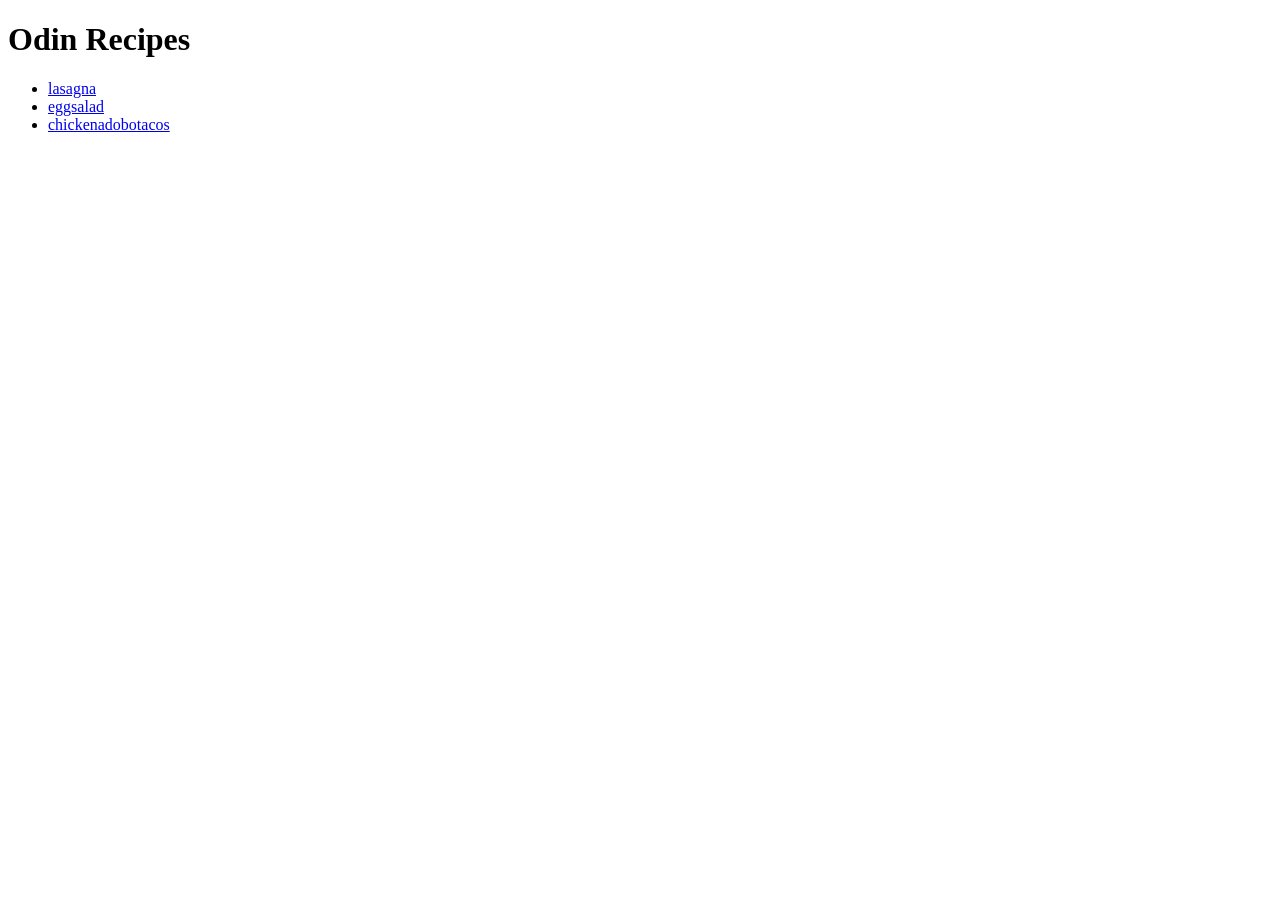
<file: index.html>
<!DOCTYPE html>
<html lang="en">
<head>
  <meta charset="UTF-8">
  <meta name="viewport" content="width=device-width, initial-scale=1.0">
  <title>Document</title>
</head>
<body>
  <h1>Odin Recipes</h1>
  <ul>
    <li>
        <a href="recipes/lasagna.html">lasagna</a>
    </li>
    <li>
  <a href="recipes/eggsalad.html">eggsalad</a>
    </li>
    <li>
      <a href="recipes/chickenadobotacos.html">chickenadobotacos</a>
    </li>

  </ul>
</body>
</html>
</file>
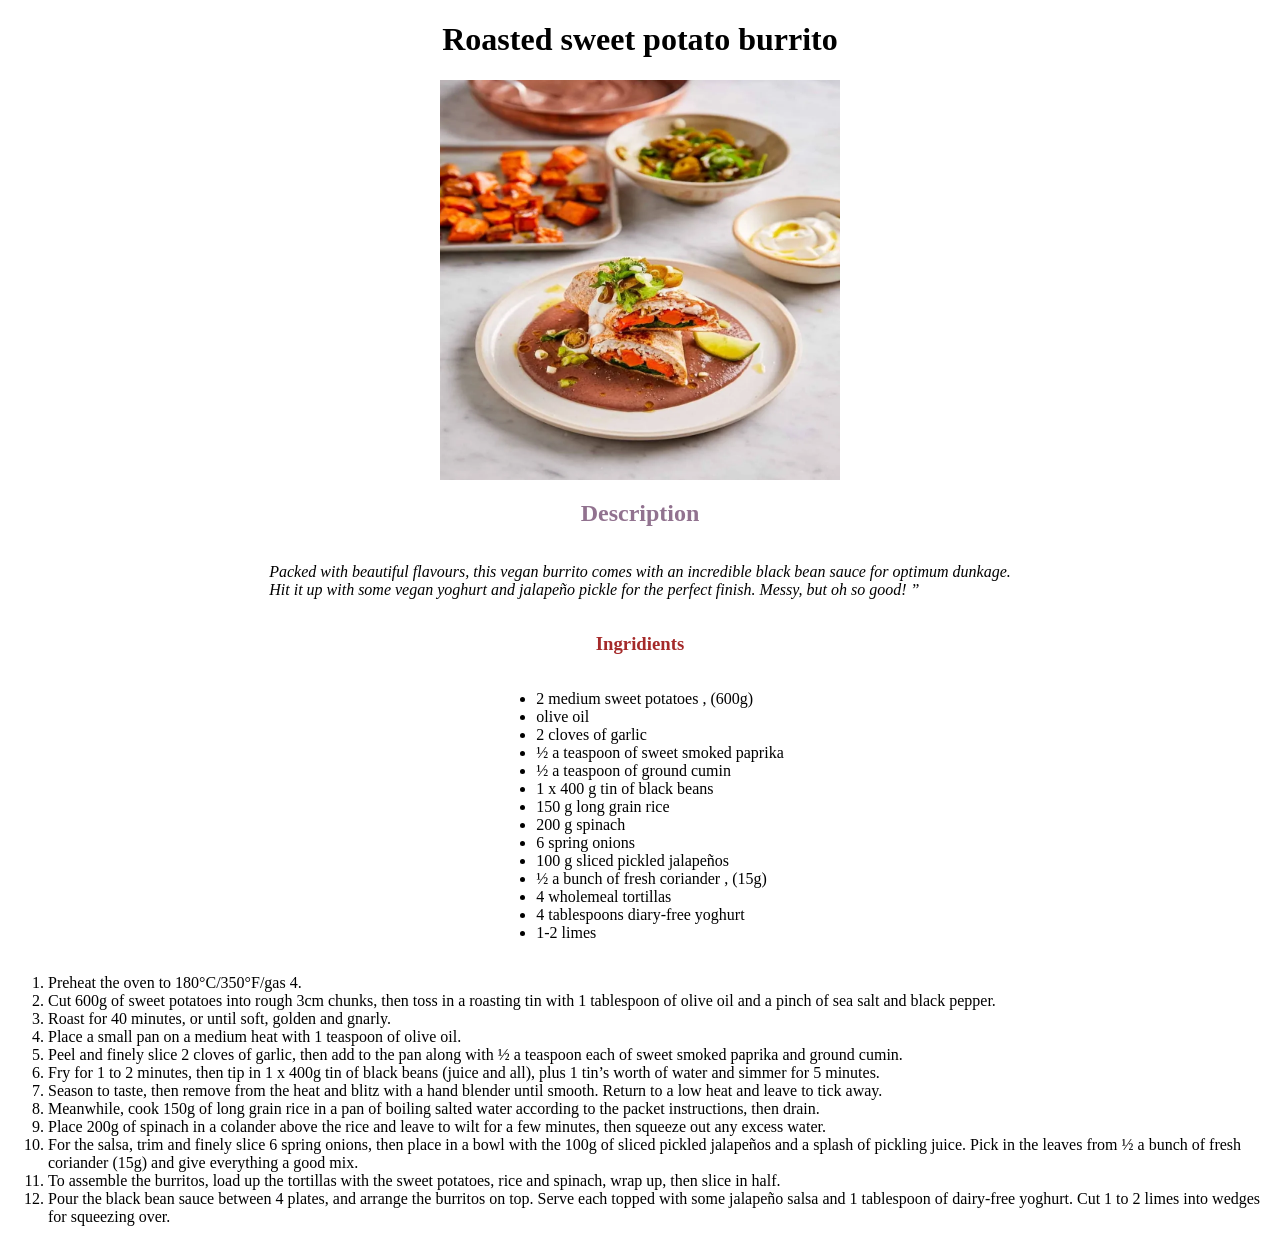
<file: recipes/burrito.html>
<!DOCTYPE html>
<html lang="en">
<head>
    <meta charset="UTF-8">
    <meta http-equiv="X-UA-Compatible" content="IE=edge">
    <meta name="viewport" content="width=device-width, initial-scale=1.0">
    <title>Odin_Recipes</title>
    <link rel="stylesheet" href="../styles.css">
    
</head>
<body>
    <h1>Roasted sweet potato burrito</h1>
        <div class="container">
    <img src="images/burrito.webp" alt="my burrito" title="burrito" width="400" height="400">
    
    <h2>Description</h2>
    <p><i>Packed with beautiful flavours, this vegan burrito comes with an incredible black bean sauce for optimum dunkage. <br>Hit it up with some vegan yoghurt and jalapeño pickle for the perfect finish. Messy, but oh so good! ”</i></p>
    <h3>Ingridients</h3>
    <ul>
        <li>2 medium sweet potatoes , (600g)</li>
        <li>  olive oil</li>
        <li>2 cloves of garlic</li>
        <li>½ a teaspoon of sweet smoked paprika</li>
        <li>½ a teaspoon of ground cumin</li>
        <li>1 x 400 g tin of black beans</li>
        <li>150 g long grain rice</li>
        <li>200 g spinach</li>
        <li>6 spring onions</li>
        <li>100 g sliced pickled jalapeños</li>
        <li> ½ a bunch of fresh coriander , (15g)</li>
        <li>4 wholemeal tortillas</li>
        <li>4 tablespoons diary-free yoghurt</li>
        <li>1-2 limes</li>
    </ul>
        </div>

    <ol>
        <li>Preheat the oven to 180°C/350°F/gas 4.
        <li>Cut 600g of sweet potatoes into rough 3cm chunks, then toss in a roasting tin with 1 tablespoon of olive oil and a pinch of sea salt and black pepper. <li>Roast for 40 minutes, or until soft, golden and gnarly.</li>
        <li> Place a small pan on a medium heat with 1 teaspoon of olive oil.
        <li>Peel and finely slice 2 cloves of garlic, then add to the pan along with ½ a teaspoon each of sweet smoked paprika and ground cumin. <li>Fry for 1 to 2 minutes, then tip in 1 x 400g tin of black beans (juice and all), plus 1 tin’s worth of water and simmer for 5 minutes.</li>
        <li>Season to taste, then remove from the heat and blitz with a hand blender until smooth. Return to a low heat and leave to tick away.
        <li>Meanwhile, cook 150g of long grain rice in a pan of boiling salted water according to the packet instructions, then drain.
        <li>Place 200g of spinach in a colander above the rice and leave to wilt for a few minutes, then squeeze out any excess water.
        <li>For the salsa, trim and finely slice 6 spring onions, then place in a bowl with the 100g of sliced pickled jalapeños and a splash of pickling juice. Pick in the leaves from ½ a bunch of fresh coriander (15g) and give everything a good mix.
        <li>To assemble the burritos, load up the tortillas with the sweet potatoes, rice and spinach, wrap up, then slice in half. <li>Pour the black bean sauce between 4 plates, and arrange the burritos on top. Serve each topped with some jalapeño salsa and 1 tablespoon of dairy-free yoghurt. Cut 1 to 2 limes into wedges for squeezing over.</li>
            
            
            
    </ol>

</body>
</html>
</file>
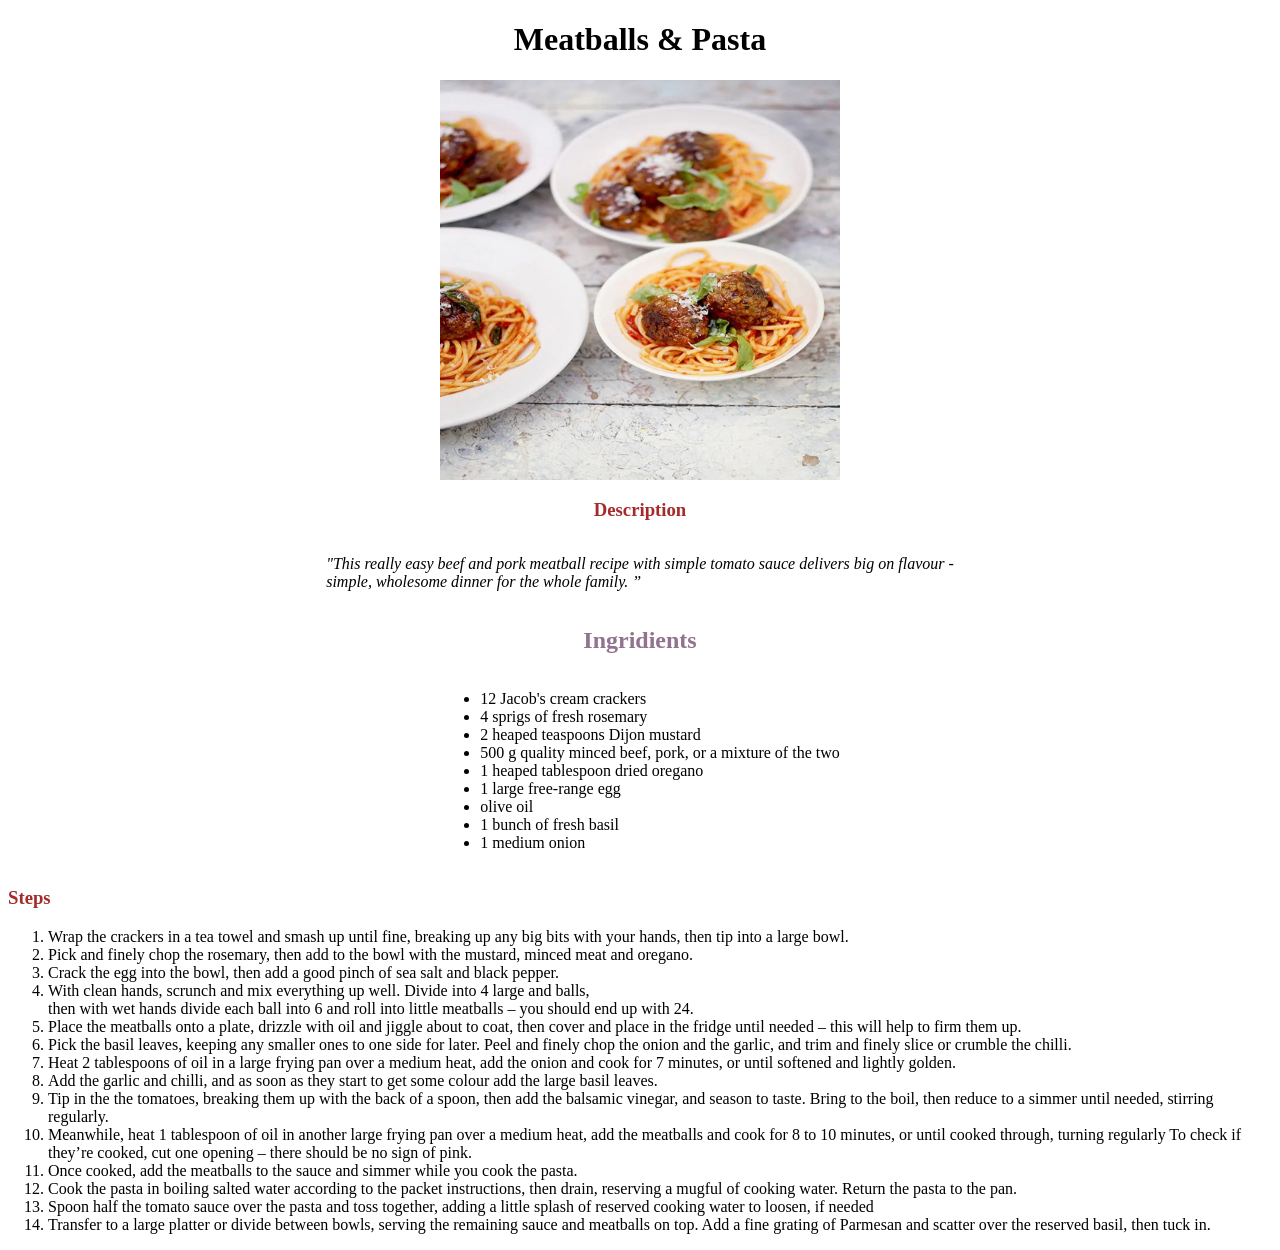
<file: recipes/meatballs & pasta.html>
<!DOCTYPE html>
<html lang="en">
<head>
    <meta charset="UTF-8">
    <meta http-equiv="X-UA-Compatible" content="IE=edge">
    <meta name="viewport" content="width=device-width, initial-scale=1.0">
    <title>Odin_Recipes</title>
    <link rel="stylesheet" href="../styles.css">
    
</head>
<body>
    <h1> Meatballs & Pasta</h1>
        <div class="container">
    <img src="images/pasta.webp" alt="my pasta" title="pasta" width="400" height="400" >
    
    <h3>Description</h3>
    <p><i>"This really easy beef and pork meatball recipe with simple tomato sauce delivers big on flavour - <br> simple, wholesome dinner for the whole family. ”</i></p>
    <h2>Ingridients</h2>
    <ul>
        <li>12 Jacob's cream crackers</li>
        <li>4 sprigs of fresh rosemary</li>
        <li>2 heaped teaspoons Dijon mustard</li>
        <li>500 g quality minced beef, pork, or a mixture of the two</li>
        <li>1 heaped tablespoon dried oregano</li>
        <li>1 large free-range egg</li>
        <li>olive oil</li>
        <li>1 bunch of fresh basil</li>
        <li>1 medium onion</li>
    </ul>
        </div>
    <h3>Steps</h3>
    <ol>
        <li>Wrap the crackers in a tea towel and smash up until fine, breaking up any big bits with your hands, then tip into a large bowl.</li>
        <li>Pick and finely chop the rosemary, then add to the bowl with the mustard, minced meat and oregano.</li> 
        <li>Crack the egg into the bowl, then add a good pinch of sea salt and black pepper.</li> 
        <li>With clean hands, scrunch and mix everything up well. Divide into 4 large and balls, <br>then with wet hands divide each ball into 6 and roll into little meatballs – you should end up with 24.</li>
        <li>Place the meatballs onto a plate, drizzle with oil and jiggle about to coat, then cover and place in the fridge until needed – this will help to firm them up.</li>
        <li>Pick the basil leaves, keeping any smaller ones to one side for later. Peel and finely chop the onion and the garlic, and trim and finely slice or crumble the chilli.</li>
        <li>Heat 2 tablespoons of oil in a large frying pan over a medium heat, add the onion and cook for 7 minutes, or until softened and lightly golden.</li>
        <li>Add the garlic and chilli, and as soon as they start to get some colour add the large basil leaves.</li>
        <li> Tip in the the tomatoes, breaking them up with the back of a spoon, then add the balsamic vinegar, and season to taste. Bring to the boil, then reduce to a simmer until needed, stirring regularly.</li>
        <li>Meanwhile, heat 1 tablespoon of oil in another large frying pan over a medium heat, add the meatballs and cook for 8 to 10 minutes, or until cooked through, turning regularly To check if they’re cooked, cut one opening – there should be no sign of pink.</li>
        <li>Once cooked, add the meatballs to the sauce and simmer while you cook the pasta.</li>
        <li>Cook the pasta in boiling salted water according to the packet instructions, then drain, reserving a mugful of cooking water. Return the pasta to the pan.</li>
        <li>Spoon half the tomato sauce over the pasta and toss together, adding a little splash of reserved cooking water to loosen, if needed
        <li>Transfer to a large platter or divide between bowls, serving the remaining sauce and meatballs on top. Add a fine grating of Parmesan and scatter over the reserved basil, then tuck in.</li>
    </ol>



    
</body>
</html>
</file>
<file: styles.css>
.container{
    display: flex;
    flex-direction: column;
    justify-content: center;
    align-items: center;

}

h1{
    text-align: center;


}

h2{
    color: rgb(145, 114, 143);
}

h3{
    color: brown;
}
a{
    margin: 20px;
    color: blueviolet;
    font-size: 20px;
}
</file>
